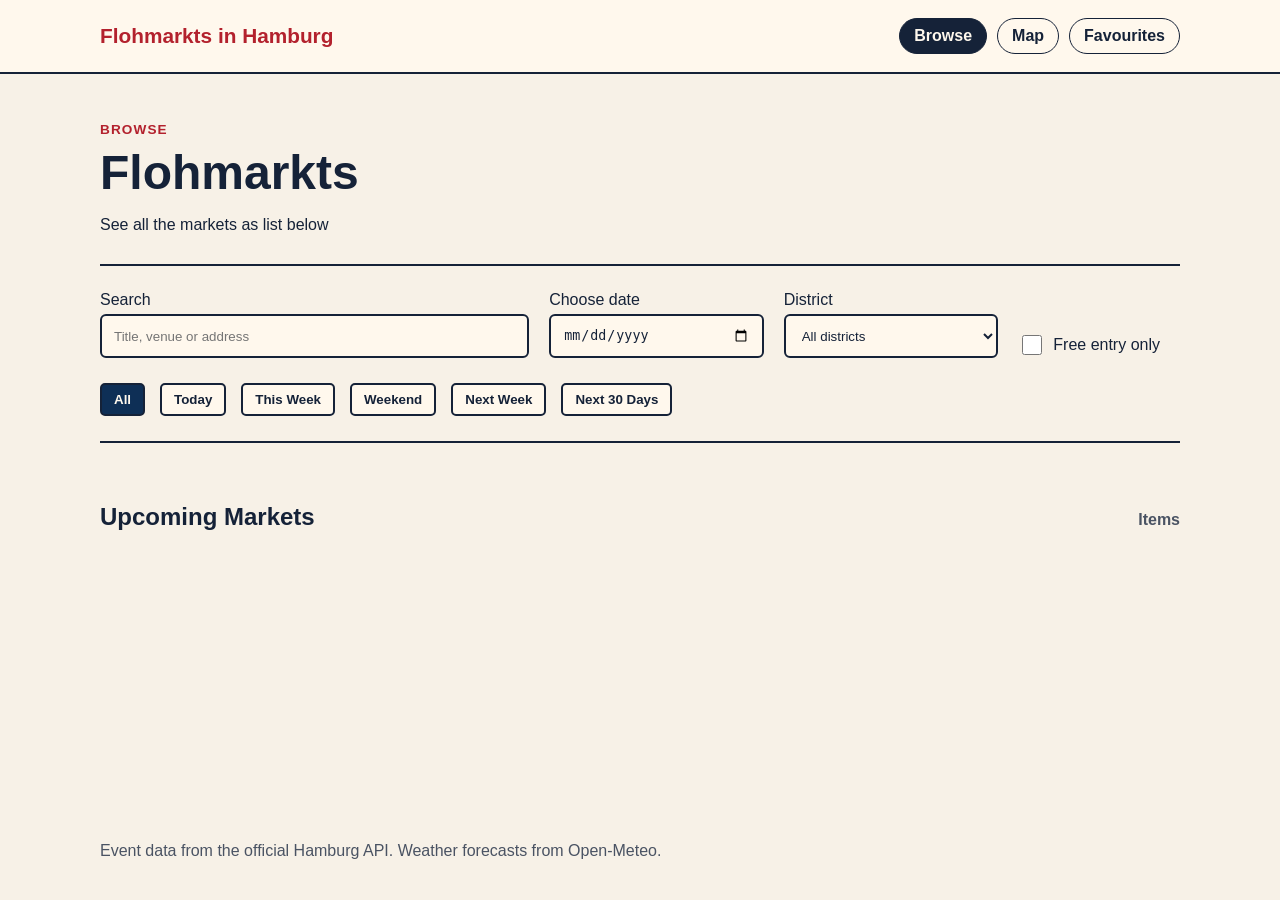
<file: index.html>
<!DOCTYPE html>
<html lang="en">
<head>
    <meta charset="UTF-8">
    <meta name="viewport" content="width=device-width, initial-scale=1.0">
    <title>Frühmarkt - Flohmarkt Finder</title>
    <link rel="stylesheet" href="css/styles.css">
</head>
<body>
    <header class="site-header">
        <div class="site-header-inner">
            <a class="site-title" href="index.html">Flohmarkts in Hamburg</a>
            <nav class="site-nav">
                <a class="site-nav-link site-nav-link-active" href="index.html">Browse</a>
                <a class="site-nav-link" href="map.html">Map</a>
                <a class="site-nav-link" href="favourites.html">Favourites</a>
            </nav>
        </div>
    </header>

    <main class="page-shell">
        <section class="page-intro">
            <p class="eyebrow">BROWSE</p>
            <h1>Flohmarkts</h1>
            <p>See all the markets as list below</p>
        </section>

        <section class="browse-filters">
            <div class="filter-fields">
                <label class="filter-field">
                    <span>Search</span>
                    <input id="search-filter" class="filter-control" type="search" placeholder="Title, venue or address">
                </label>

                <label class="filter-field">
                    <span>Choose date</span>
                    <input type="date" id="exact-date-filter" class="filter-control">
                </label>

                <label class="filter-field">
                    <span>District</span>
                    <select id="district-filter" class="filter-control">
                        <option value="all">All districts</option>
                        <option value="St. Pauli">St. Pauli</option>
                        <option value="Altona">Altona</option>
                        <option value="Eimsbüttel">Eimsbüttel</option>
                        <option value="Hamburg-Mitte">Hamburg-Mitte</option>
                        <option value="Hamburg-Nord">Hamburg-Nord</option>
                        <option value="Harburg">Harburg</option>
                        <option value="Bergedorf">Bergedorf</option>
                        <option value="Wandsbek">Wandsbek</option>
                        <option value="Other Hamburg">Other Hamburg</option>
                    </select>
                </label>

                <label class="filter-check">
                    <input id="free-entry-filter" type="checkbox">
                    <span>Free entry only</span>
                </label>
            </div>

            <div class="filter-bar">
                <button class="filter-chip filter-chip-active" type="button">All</button>
                <button class="filter-chip" type="button">Today</button>
                <button class="filter-chip" type="button">This Week</button>
                <button class="filter-chip" type="button">Weekend</button>
                <button class="filter-chip" type="button">Next Week</button>
                <button class="filter-chip" type="button">Next 30 Days</button>
            </div>
        </section>

        <section class="market-section">
            <div class="market-section-heading">
                <h2 id="market-list-title">Upcoming Markets</h2>
                <p id="market-result-count" class="market-result-count">Items</p>
            </div>
            <div id="market-list" class="card-grid"></div>
        </section>
    </main>

    <footer class="site-footer">
        <p>Event data from the official Hamburg API. Weather forecasts from Open-Meteo.</p>
    </footer>

    <script src="js/api.js"></script>
    <script src="js/ui.js"></script>
</body>
</html>
</file>
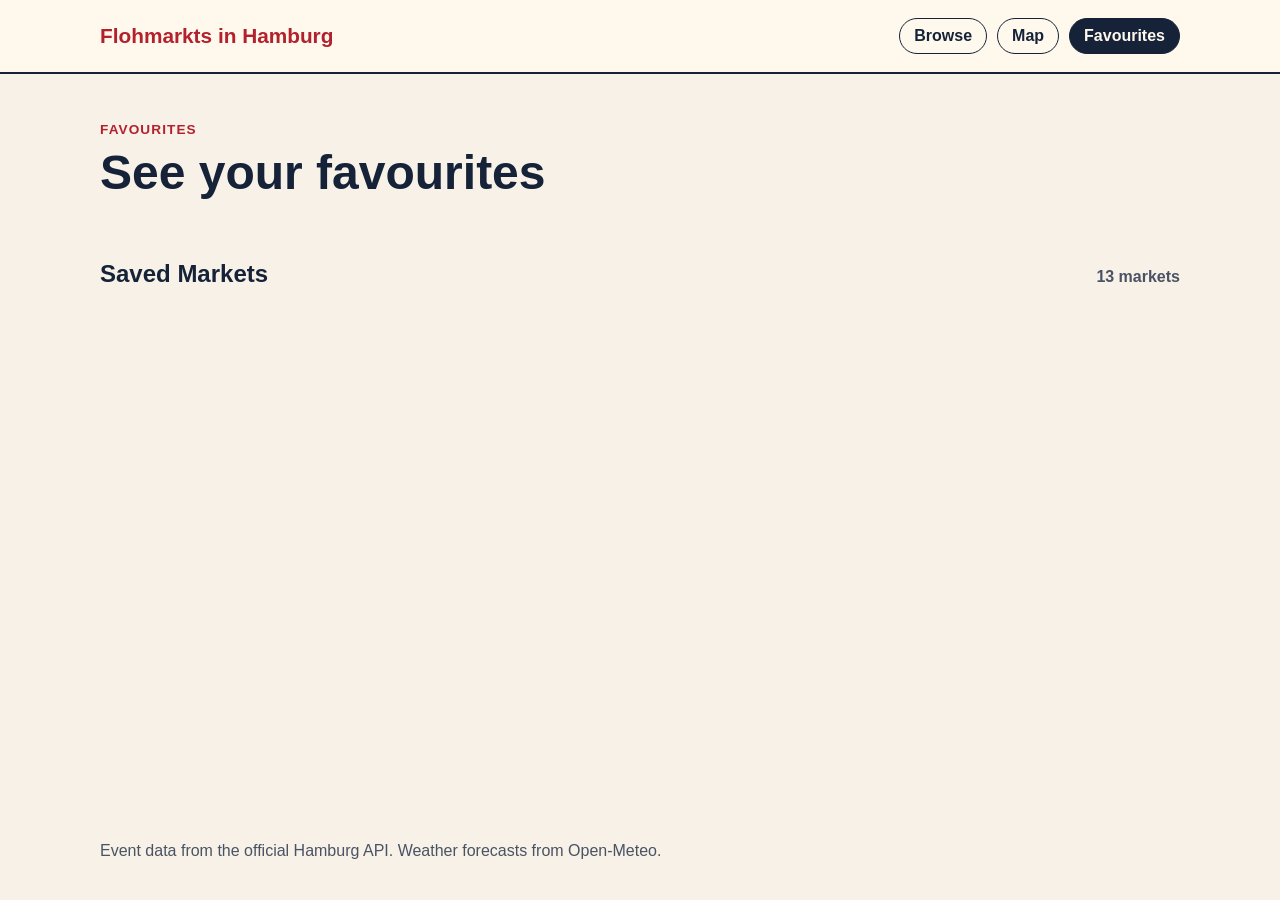
<file: favourites.html>
<!DOCTYPE html>
<html lang="en">
<head>
    <meta charset="UTF-8">
    <meta name="viewport" content="width=device-width, initial-scale=1.0">
    <title>Frühmarkt - Flohmarkt Finder</title>
    <link rel="stylesheet" href="css/styles.css">
</head>
<body>
    <header class="site-header">
        <div class="site-header-inner">
            <a class="site-title" href="index.html">Flohmarkts in Hamburg</a>
            <nav class="site-nav">
                <a class="site-nav-link" href="index.html">Browse</a>
                <a class="site-nav-link" href="map.html">Map</a>
                <a class="site-nav-link site-nav-link-active" href="favourites.html">Favourites</a>
            </nav>
        </div>
    </header>

    <main class="page-shell">
        <section class="page-intro">
            <p class="eyebrow">FAVOURITES</p>
            <h1>See your favourites</h1>
        </section>

        <section class="market-section">
            <div class="market-section-heading">
                <h2 id="favourite-list-title">Saved Markets</h2>
                <p id="favourite-result-count" class="market-result-count">13 markets</p>
            </div>
            <div id="favourite-market-list" class="card-grid"></div>
        </section>
    </main>

    <footer class="site-footer">
        <p>Event data from the official Hamburg API. Weather forecasts from Open-Meteo.</p>
    </footer>

    <script src="js/api.js"></script>
</body>
</html>
</file>
<file: css/styles.css>
:root {
    color: #152238;
    background-color: #f7f1e7;
    font-family: Arial, Helvetica, sans-serif;
}

* {
    box-sizing: border-box;
}

body {
    display: flex;
    flex-direction: column;
    margin: 0;
    min-height: 100vh;
}

.site-header {
    border-bottom: 2px solid #152238;
    background-color: #fff8ed;
}

.site-header-inner {
    display: flex;
    align-items: center;
    justify-content: space-between;
    margin: 0 auto;
    padding: 18px 0;
    width: 1080px;
}

.site-title {
    color: #b3212d;
    font-size: 1.3rem;
    font-weight: 800;
    text-decoration: none;
}

.site-nav {
    display: flex;
    gap: 10px;
}

.site-nav-link {
    border: 1px solid #152238;
    border-radius: 20px;
    color: #152238;
    font-weight: 800;
    padding: 8px 14px;
    text-decoration: none;
}

.site-nav-link-active,
.site-nav-link:hover {
    background: #152238;
    color: #fff8ed;
}

.page-shell {
    flex: 1;
    margin: 0 auto;
    padding: 48px 0;
    width: 1080px;
}

.page-intro {
    max-width: 680px;
}

.eyebrow {
    color: #b3212d;
    font-size: 0.85rem;
    font-weight: 800;
    letter-spacing: 0.08em;
    margin: 0 0 8px;
}

h1 {
    font-size: 3rem;
    margin: 0 0 16px;
}

p {
    margin: 0 0 16px;
}

.browse-filters {
    border-bottom: 2px solid #152238;
    border-top: 2px solid #152238;
    display: flex;
    flex-direction: column;
    gap: 25px;
    margin-top: 30px;
    padding: 25px 0;
}

.filter-fields {
    display: grid;
    gap: 20px;
    align-items: end;
    grid-template-columns: 2fr 1fr 1fr auto auto;
}

.filter-field {
    display: flex;
    flex-direction: column;
    gap: 5px;
}

.filter-control {
    border: 2px solid #152238;
    border-radius: 6px;
    background: #fff8ed;
    color: #152238;
    min-height: 44px;
    padding: 9px 12px;
}

.filter-check {
    display: flex;
    align-items: center;
    gap: 8px;
}

.filter-check input {
    height: 20px;
    width: 20px;
}

.filter-bar {
    display: flex;
    align-items: center;
    gap: 15px;
}

.filter-chip {
    border: 2px solid #152238;
    border-radius: 5px;
    color: #152238;
    background-color: #fff8ed;
    cursor: pointer;
    font-weight: 800;
    padding: 7px 12px;
}

.filter-chip:hover,
.filter-chip-active {
    color: #fff8ed; 
    background-color: #0e2f56;
}

.market-section {
    margin-top: 40px;
}

.market-section-heading {
    display: flex;
    align-items: baseline;
    justify-content: space-between;
}

.market-result-count {
    color: #4a5363;
    font-weight: 800;
}

.card-grid {
    display: grid;
    gap: 20px;
    grid-template-columns: repeat(3, 1fr);
}

.site-footer {
    width: 1080px;
    margin: auto auto 0;
    padding: 24px 0;
    color: #4a5363;
}

.badge {
    display: inline-flex;
    align-items: center;
    border: 2px solid #152238;
    border-radius: 6px;
    font-weight: 900;
    justify-content: center;
    padding: 5px 10px;
}

.badge-paid {
    background-color: #d8a441;
    color: #152238;
}

.badge-free {
    background-color: #39745d;
    color: #fff8ed;
}

.badge-date {
    background-color: #0e2f56;
    color: #fff8ed;
}

.card {
    border: 2px solid #152238;
    border-radius: 6px;
    background-color: #fff8ed;
    overflow: hidden;
}

.card-body {
    padding: 18px;
}

.card-media {
    aspect-ratio: 16/10;
    background-color: #0e2f56;
}

.market-card {
    display: flex;
    flex-direction: column;
    min-width: 0;
}

.market-card-body {
    display: flex;
    flex-direction: column;
    flex: 1;
    gap: 10px;
    overflow-wrap: anywhere;
}

.market-card-summary {
    display: flex;
    flex: 1;
    flex-direction: column;
    min-width: 0;
}

.market-card-media {
    display: flex;
    align-items: flex-start;
    justify-content: flex-start;
    overflow: hidden;
    padding: 14px;
    position: relative;
}

.market-card-media .badge {
    position: relative;
    z-index: 1;
}

.market-card-image {
    height: 100%;
    width: 100%;
    inset: 0;
    object-fit: cover;
    position: absolute;
}

.market-card-meta {
    display: flex;
    align-items: center;
    gap: 10px;
    color: #4a5363;
    flex-wrap: wrap;
    font-size: 0.9rem;
    font-weight: 700;
}

.market-card-venue, .market-card-address, .market-card-time, .market-card-title {
    margin: 0;
}

.market-card-title {
    margin-top: 15px;
    min-height: 4.5rem;
}

.market-card-venue {
    min-height: 3rem;
    font-weight: 800;
}

.market-card-address {
    color: #4a5363;
    min-height: 3rem;
}

.market-card-time {
    color: #0e2f56;
    font-weight: 900;
    min-height: 1.5rem;
}

.market-card-actions {
    display: grid;
    gap: 8px;
    grid-template-columns: 1fr;
    margin-top: auto;
}

.button {
    align-items: center;
    border: 2px solid #152238;
    border-radius: 6px;
    background-color: #b3212d;
    color: #fff8ed;
    cursor: pointer;
    display: flex;
    gap: 8px;
    justify-content: center;
    padding: 10px 16px;
    text-decoration: none;
}

.market-card-actions .button {
    font-size: 0.9rem;
    padding-left: 8px;
    padding-right: 8px;
}

.button-secondary {
    background-color: #152238;
    color: #fff8ed;
}


.market-map { 
    border: 2px solid #152238;
    border-radius: 8px;
    height: 560px;
    margin-top: 20px;
    overflow: hidden;
}

.view-detail {
    text-decoration: none;
}

.status-message {
    color: #4a5363;
    font-weight: 700;
}

.market-detail {
    border-top: 2px solid #152238;
    margin-top: 42px;
    overflow-wrap: anywhere;
    padding-top: 28px;
}

.market-detail-header {
    display: flex;
    align-items: start;
    gap: 24px;
    justify-content: space-between;
}

.market-detail-actions {
    display: grid;
    flex: 0 0 auto;
    gap: 8px;
}
</file>
